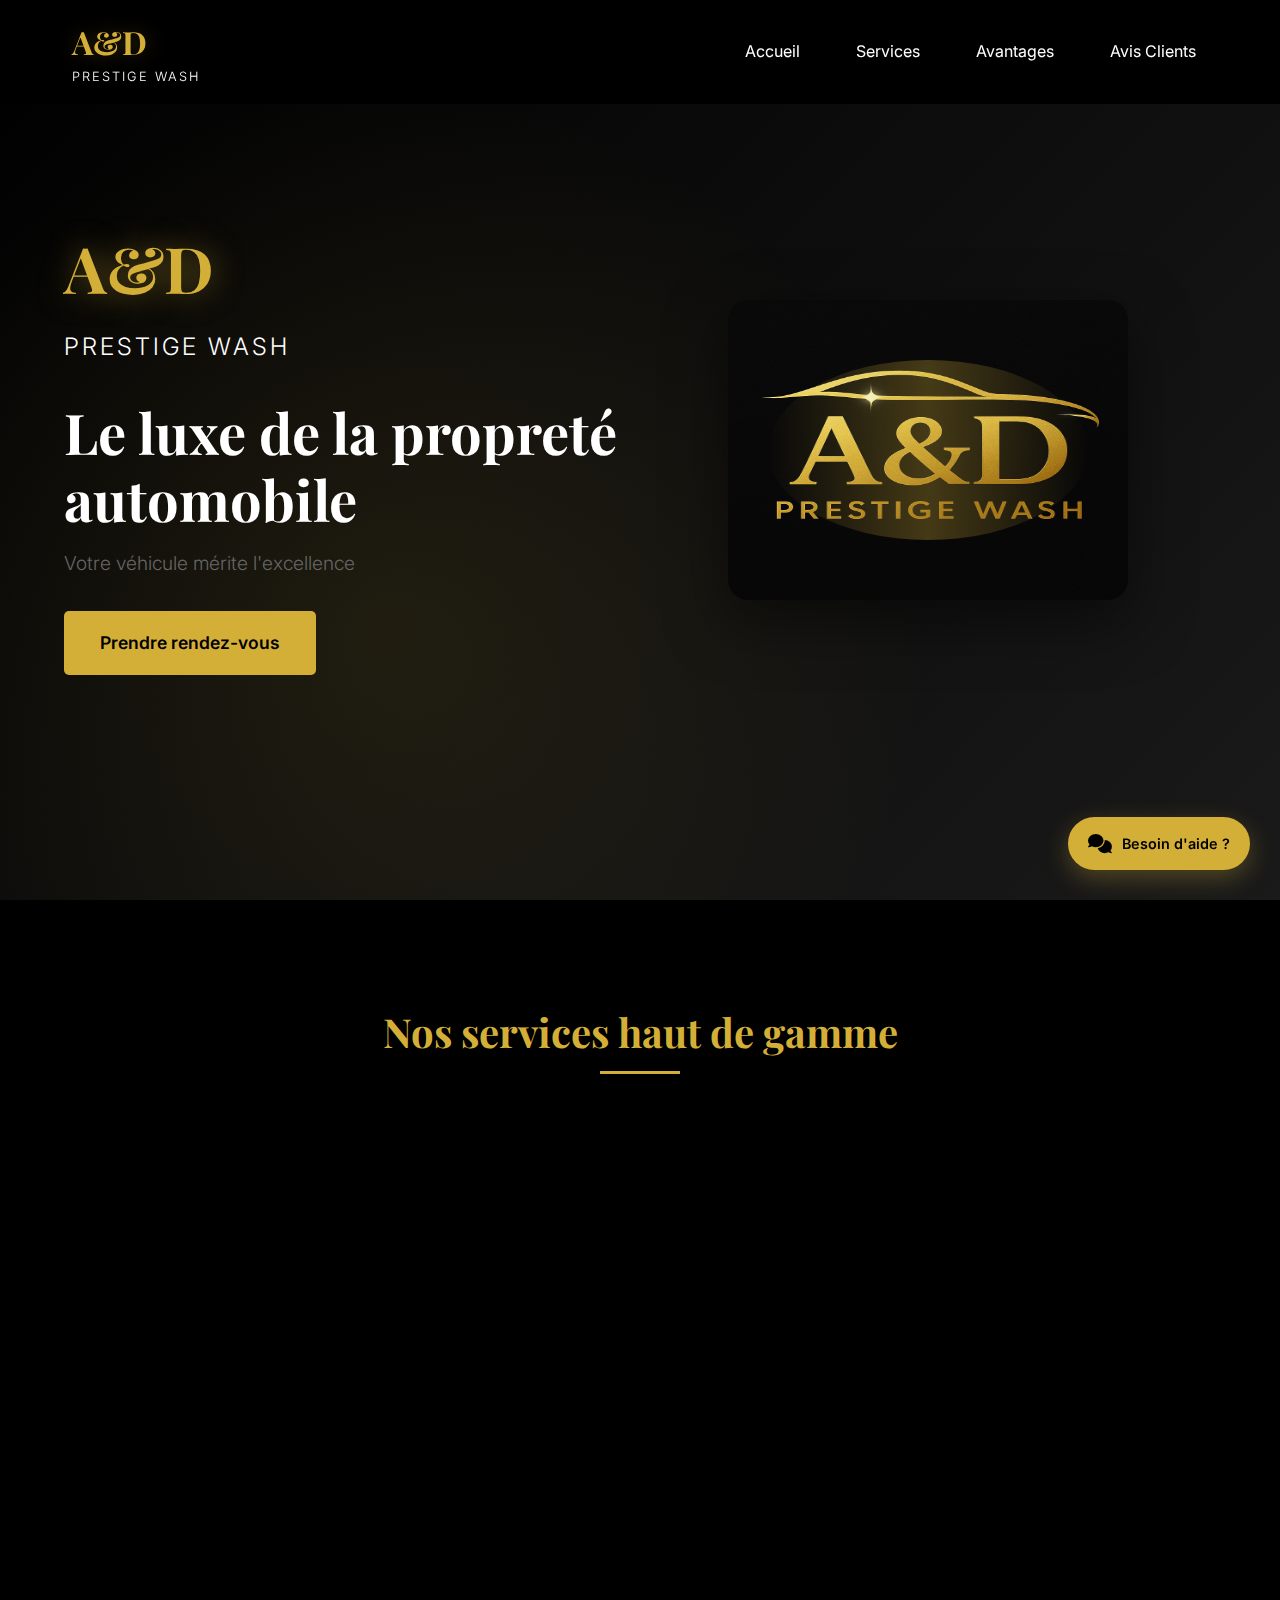
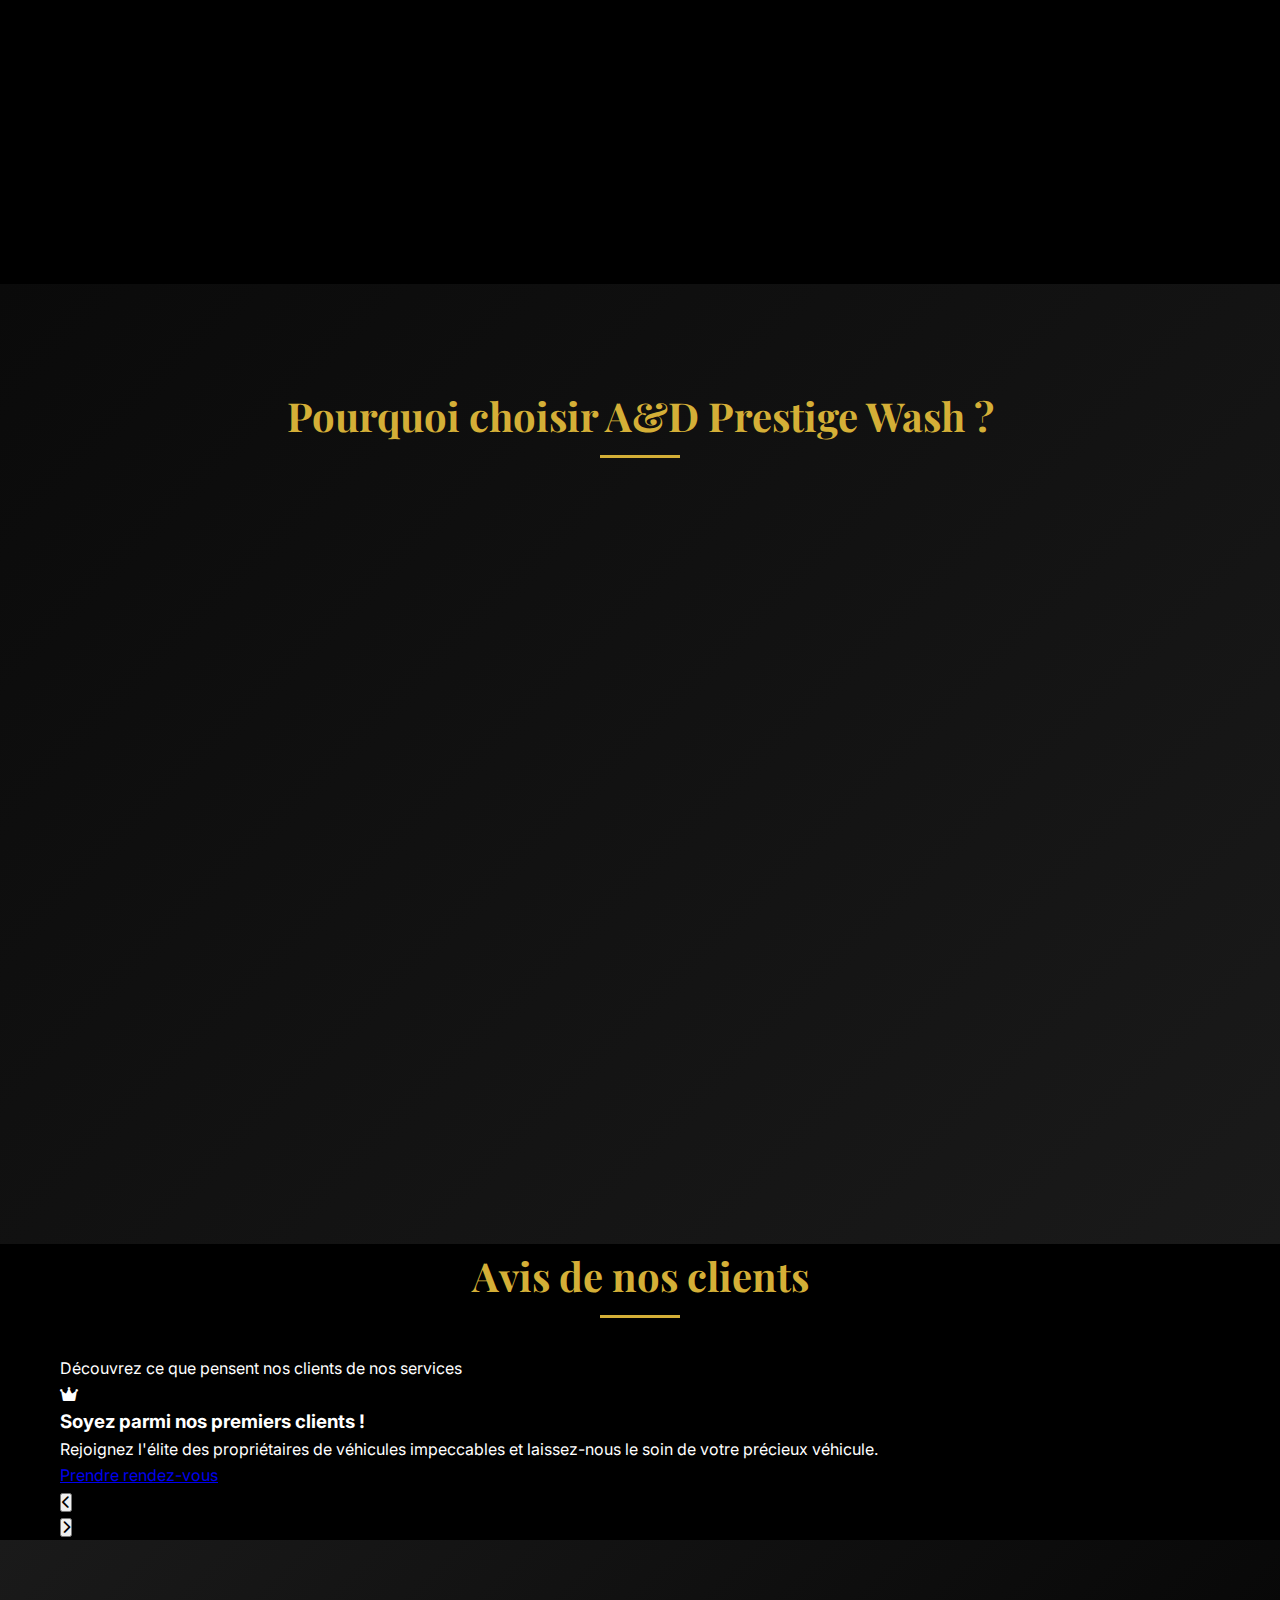
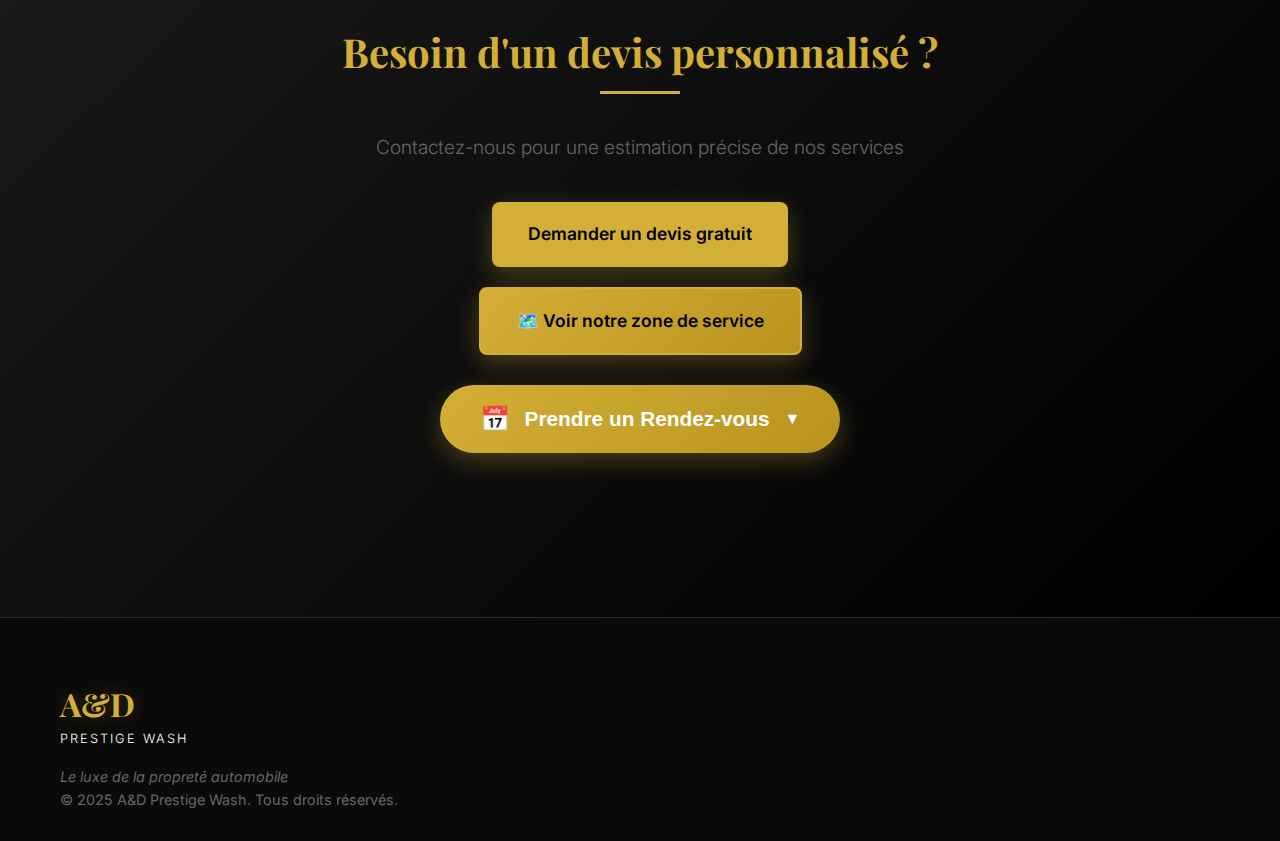
<file: index.html>
<!DOCTYPE html>
<html lang="fr">
<head>
    <meta charset="UTF-8">
    <meta name="viewport" content="width=device-width, initial-scale=1.0">
    <title>A&D Prestige Wash - Le luxe de la propreté automobile</title>
    <link rel="stylesheet" href="styles.css">
    <link href="https://fonts.googleapis.com/css2?family=Playfair+Display:wght@400;700&family=Inter:wght@300;400;500;600&display=swap" rel="stylesheet">
    <link rel="stylesheet" href="https://cdnjs.cloudflare.com/ajax/libs/font-awesome/6.0.0/css/all.min.css">
</head>
<body>
    <header class="header">
        <nav class="nav">
            <div class="nav-container">
                <div class="logo">
                    <span class="logo-text">A&D</span>
                    <span class="logo-subtitle">Prestige Wash</span>
                </div>
                <ul class="nav-menu">
                    <li><a href="#accueil" class="nav-link">Accueil</a></li>
                    <li><a href="#services" class="nav-link">Services</a></li>
                    <li><a href="#avantages" class="nav-link">Avantages</a></li>
                    <li><a href="#avis" class="nav-link">Avis Clients</a></li>
                </ul>
            </div>
        </nav>
    </header>

    <main>
        <section id="accueil" class="hero">
            <div class="hero-content">
                <div class="logo-hero">
                    <span class="logo-text-hero">A&D</span>
                    <span class="logo-subtitle-hero">Prestige Wash</span>
                </div>
                <h1 class="hero-title">Le luxe de la propreté automobile</h1>
                <p class="hero-subtitle">Votre véhicule mérite l'excellence</p>
                <a href="#calendarSection" class="hero-cta">Prendre rendez-vous</a>
            </div>
            <div class="hero-image">
                <div class="car-placeholder"></div>
            </div>
        </section>

        <section id="services" class="services">
            <div class="container">
                <h2 class="section-title">Nos services haut de gamme</h2>
                <div class="services-grid">
                    <div class="service-card">
                        <div class="service-icon">
                            <i class="fas fa-car"></i>
                        </div>
                        <h3>Lavage extérieur haut de gamme</h3>
                        <p>Nettoyage professionnel de l'extérieur de votre véhicule avec des produits premium</p>
                    </div>
                    <div class="service-card">
                        <div class="service-icon">
                            <i class="fas fa-couch"></i>
                        </div>
                        <h3>Nettoyage intérieur complet</h3>
                        <p>Restauration complète de l'intérieur pour un confort optimal</p>
                    </div>
                    <div class="service-card">
                        <div class="service-icon">
                            <i class="fas fa-shield-alt"></i>
                        </div>
                        <h3>Traitement céramique & protections</h3>
                        <p>Protection durable avec des revêtements céramiques de dernière génération</p>
                    </div>
                    <div class="service-card">
                        <div class="service-icon">
                            <i class="fas fa-star"></i>
                        </div>
                        <h3>Détail complet</h3>
                        <p>Attention aux détails : jantes, sièges, vitres et finitions</p>
                    </div>
                </div>
            </div>
        </section>

        <section id="avantages" class="advantages">
            <div class="container">
                <h2 class="section-title">Pourquoi choisir A&D Prestige Wash ?</h2>
                <div class="advantages-grid">
                    <div class="advantage-item">
                        <div class="advantage-icon">
                            <i class="fas fa-award"></i>
                        </div>
                        <h3>Service professionnel et soigné</h3>
                        <p>Une équipe expérimentée qui traite chaque véhicule avec le plus grand soin</p>
                    </div>
                    <div class="advantage-item">
                        <div class="advantage-icon">
                            <i class="fas fa-leaf"></i>
                        </div>
                        <h3>Produits haut de gamme</h3>
                        <p>Des produits respectueux de votre véhicule et de l'environnement</p>
                    </div>
                    <div class="advantage-item">
                        <div class="advantage-icon">
                            <i class="fas fa-clock"></i>
                        </div>
                        <h3>Flexibilité et efficacité</h3>
                        <p>Sur rendez-vous, rapide et efficace pour s'adapter à votre planning</p>
                    </div>
                </div>
            </div>
        </section>

        <section id="avis" class="testimonials">
            <div class="container">
                <h2 class="section-title">Avis de nos clients</h2>
                <p class="testimonials-subtitle">Découvrez ce que pensent nos clients de nos services</p>
                
                <div class="testimonials-container">
                                    <div class="testimonials-carousel" id="testimonialsCarousel">
                    <!-- Les avis seront ajoutés ici plus tard -->
                </div>

                    <!-- Message pour premiers clients -->
                    <div class="first-clients-message">
                        <div class="message-icon">
                            <i class="fas fa-crown"></i>
                        </div>
                        <h3>Soyez parmi nos premiers clients !</h3>
                        <p>Rejoignez l'élite des propriétaires de véhicules impeccables et laissez-nous le soin de votre précieux véhicule.</p>
                        <a href="#calendarSection" class="first-clients-cta">Prendre rendez-vous</a>
                    </div>

                    <!-- Navigation du carrousel -->
                    <div class="carousel-navigation">
                        <button class="carousel-nav prev" id="prevTestimonial">
                            <i class="fas fa-chevron-left"></i>
                        </button>
                        <div class="carousel-dots" id="carouselDots"></div>
                        <button class="carousel-nav next" id="nextTestimonial">
                            <i class="fas fa-chevron-right"></i>
                        </button>
                    </div>
                </div>
            </div>
        </section>

        <section id="devis" class="devis-section">
            <div class="container">
                <div class="devis-content">
                    <h2 class="section-title">Besoin d'un devis personnalisé ?</h2>
                    <p class="devis-subtitle">Contactez-nous pour une estimation précise de nos services</p>
                            <div class="devis-buttons">
            <a href="devis.html" class="devis-button">Demander un devis gratuit</a>
            <a href="carte.html" target="_blank" class="devis-button map-button">
                🗺️ Voir notre zone de service
            </a>
        </div>
        
        <div class="calendar-trigger">
            <button class="calendar-trigger-btn" id="calendarTrigger">
                <span class="trigger-icon">📅</span>
                <span class="trigger-text">Prendre un Rendez-vous</span>
                <span class="trigger-arrow">▼</span>
            </button>
        </div>
        
        <div class="calendar-section" id="calendarSection">
            <div class="calendar-content">
                <h2>📅 Prendre Rendez-vous</h2>
                <p class="calendar-subtitle">Disponible uniquement l'après-midi et en soirée</p>
                
                <div class="calendar-container">
                <div class="calendar-header">
                    <button class="calendar-nav" id="prevMonth">‹</button>
                    <h3 id="currentMonth">Août 2025</h3>
                    <button class="calendar-nav" id="nextMonth">›</button>
                </div>
                
                <div class="calendar-weekdays">
                    <div>Lun</div>
                    <div>Mar</div>
                    <div>Mer</div>
                    <div>Jeu</div>
                    <div>Ven</div>
                    <div>Sam</div>
                    <div>Dim</div>
                </div>
                
                <div class="calendar-days" id="calendarDays">
                    <!-- Les jours seront générés par JavaScript -->
                </div>
                
                <div class="time-slots">
                    <h4>🕐 Créneaux Disponibles</h4>
                    <div class="time-options">
                        <div class="time-option" data-time="14:00">14:00 - 16:00</div>
                        <div class="time-option" data-time="16:00">16:00 - 18:00</div>
                        <div class="time-option" data-time="18:00">18:00 - 20:00</div>
                    </div>
                </div>
                
                <div class="booking-info">
                    <p><strong>📞 Contact :</strong> 079.217.56.24</p>
                    <p><strong>📍 Service :</strong> À domicile ou en entreprise</p>
                    <p><strong>⏱️ Durée :</strong> 1-6h selon le service</p>
                </div>
                
                <div class="confirm-booking">
                    <button class="confirm-button" id="confirmBooking" disabled>
                        📅 Confirmer le Rendez-vous
                    </button>
                </div>
            </div>
        </div>
        
        <div class="confirmation-popup" id="confirmationPopup">
            <div class="popup-content">
                <div class="popup-header">
                    <h3>📅 Pré-réservation</h3>
                    <button class="popup-close" id="popupClose">×</button>
                </div>
                
                <div class="popup-body">
                    <div class="booking-summary">
                        <h4>📋 Résumé de votre réservation</h4>
                        <div class="summary-item">
                            <span class="summary-label">📅 Date :</span>
                            <span class="summary-value" id="summaryDate">-</span>
                        </div>
                        <div class="summary-item">
                            <span class="summary-label">🕐 Heure :</span>
                            <span class="summary-value" id="summaryTime">-</span>
                        </div>
                        <div class="summary-item">
                            <span class="summary-label">📍 Service :</span>
                            <span class="summary-value">À domicile ou en entreprise</span>
                        </div>
                    </div>
                    
                    <div class="contact-info">
                        <h4>📞 Pour confirmer votre rendez-vous</h4>
                        <div class="contact-methods">
                            <div class="contact-method">
                                <strong>📱 WhatsApp :</strong>
                                <a href="https://wa.me/41792175624" target="_blank" class="whatsapp-link">
                                    079.217.56.24
                                </a>
                            </div>
                            <div class="contact-method">
                                <strong>📞 Téléphone :</strong>
                                <a href="tel:079.217.56.24" class="phone-link">
                                    079.217.56.24
                                </a>
                            </div>
                        </div>
                        <p class="confirmation-note">
                            <strong>Note :</strong> Ceci est une pré-réservation. Veuillez nous contacter pour confirmer définitivement votre rendez-vous.
                        </p>
                    </div>
                </div>
            </div>
        </div>
        </div>
    </section>

    </main>

    <footer class="footer">
        <div class="container">
            <div class="footer-content">
                <div class="footer-logo">
                    <div class="logo">
                        <span class="logo-text">A&D</span>
                        <span class="logo-subtitle">Prestige Wash</span>
                    </div>
                    <p class="footer-slogan">Le luxe de la propreté automobile</p>
                </div>
            </div>
            <div class="footer-legal">
                <p>&copy; 2025 A&D Prestige Wash. Tous droits réservés.</p>
            </div>
        </div>
    </footer>

    <div class="chatbot-container">
        <div class="chatbot-toggle" id="chatbotToggle">
            <i class="fas fa-comments"></i>
            <span class="chatbot-label">Besoin d'aide ?</span>
        </div>
        
        <div class="chatbot-window" id="chatbotWindow">
            <div class="chatbot-header">
                <div class="chatbot-title">
                    <i class="fas fa-robot"></i>
                    <span>A&D Prestige Wash</span>
                </div>
                <button class="chatbot-close" id="chatbotClose">
                    <i class="fas fa-times"></i>
                </button>
            </div>
            
            <div class="chatbot-messages" id="chatbotMessages">
                <div class="message bot-message">
                    <div class="message-content">
                        Bonjour ! 👋 Je suis l'assistant virtuel d'A&D Prestige Wash. Comment puis-je vous aider aujourd'hui ?
                    </div>
                </div>
            </div>
            
            <div class="chatbot-quick-questions">
                <div class="quick-question" data-question="tarifs">💰 Tarifs</div>
                <div class="quick-question" data-question="zone">📍 Zone de service</div>
                <div class="quick-question" data-question="options">🚗 Options de service</div>
                <div class="quick-question" data-question="duree">⏱️ Durée des services</div>
                <div class="quick-question" data-question="produits">🧴 Produits utilisés</div>
                <div class="quick-question" data-question="rdv">📅 Prise de rendez-vous</div>
                <div class="quick-question" data-question="offres">🎁 Offres spéciales</div>
            </div>
        </div>
    </div>

    <script src="script.js"></script>
</body>
</html>
</file>
<file: styles.css>
* {
    margin: 0;
    padding: 0;
    box-sizing: border-box;
}

:root {
    --black: #000000;
    --gold: #D4AF37;
    --dark-gold: #B8941F;
    --light-gold: #F4D03F;
    --white: #ffffff;
    --gray: #333333;
    --light-gray: #666666;
}

body {
    font-family: 'Inter', sans-serif;
    line-height: 1.6;
    color: var(--white);
    background-color: var(--black);
    overflow-x: hidden;
    -webkit-text-size-adjust: 100%;
    -webkit-tap-highlight-color: transparent;
    padding-top: 0;
}

.container {
    max-width: 1200px;
    margin: 0 auto;
    padding: 0 20px;
    width: 100%;
    box-sizing: border-box;
}

.header {
    position: fixed;
    top: 0;
    left: 0;
    right: 0;
    background: rgba(0, 0, 0, 0.95);
    backdrop-filter: blur(10px);
    z-index: 1000;
    transition: all 0.3s ease;
}

.nav-container {
    display: flex;
    justify-content: space-between;
    align-items: center;
    padding: 1rem 2rem;
    max-width: 1200px;
    margin: 0 auto;
}

.logo {
    display: flex;
    flex-direction: column;
    align-items: flex-start;
}

.logo-text {
    font-family: 'Playfair Display', serif;
    font-size: 2rem;
    font-weight: 700;
    color: var(--gold);
    text-shadow: 0 0 20px rgba(212, 175, 55, 0.3);
    animation: logoGlow 3s ease-in-out infinite alternate;
}

.logo-subtitle {
    font-size: 0.8rem;
    color: var(--white);
    font-weight: 300;
    letter-spacing: 2px;
    text-transform: uppercase;
}

@keyframes logoGlow {
    0% { text-shadow: 0 0 20px rgba(212, 175, 55, 0.3); }
    100% { text-shadow: 0 0 30px rgba(212, 175, 55, 0.6); }
}

.nav-menu {
    display: flex;
    list-style: none;
    gap: 2rem;
}

.nav-link {
    color: var(--white);
    text-decoration: none;
    font-weight: 400;
    transition: color 0.3s ease;
    position: relative;
    padding: 8px 12px;
    border-radius: 5px;
    touch-action: manipulation;
}

.nav-link:hover,
.nav-link:active {
    color: var(--gold);
    background: rgba(212, 175, 55, 0.1);
}

.nav-link::after {
    content: '';
    position: absolute;
    bottom: -5px;
    left: 0;
    width: 0;
    height: 2px;
    background: var(--gold);
    transition: width 0.3s ease;
}

.nav-link:hover::after {
    width: 100%;
}

.cta-button {
    background: var(--gold);
    color: var(--black);
    border: none;
    padding: 12px 24px;
    font-weight: 600;
    border-radius: 5px;
    cursor: pointer;
    transition: all 0.3s ease;
    font-size: 0.9rem;
    touch-action: manipulation;
    -webkit-tap-highlight-color: transparent;
}

.cta-button:hover {
    background: var(--black);
    color: var(--gold);
    transform: translateY(-2px);
    box-shadow: 0 10px 25px rgba(212, 175, 55, 0.3);
}

.cta-button {
    text-decoration: none;
    display: inline-block;
}

.hero {
    min-height: 100vh;
    display: flex;
    align-items: center;
    justify-content: space-between;
    padding: 0 5%;
    background: linear-gradient(135deg, var(--black) 0%, #1a1a1a 100%);
    position: relative;
    overflow: hidden;
    width: 100%;
    box-sizing: border-box;
}

.hero::before {
    content: '';
    position: absolute;
    top: 0;
    left: 0;
    right: 0;
    bottom: 0;
    background: radial-gradient(circle at 30% 70%, rgba(212, 175, 55, 0.1) 0%, transparent 50%);
    pointer-events: none;
}

.hero-content {
    flex: 1;
    max-width: 600px;
    z-index: 2;
    animation: fadeInUp 1s ease-out;
}

.logo-hero {
    margin-bottom: 2rem;
}

.logo-text-hero {
    font-family: 'Playfair Display', serif;
    font-size: 4rem;
    font-weight: 700;
    color: var(--gold);
    display: block;
    text-shadow: 0 0 30px rgba(212, 175, 55, 0.5);
    animation: logoGlow 3s ease-in-out infinite alternate;
}

.logo-subtitle-hero {
    font-size: 1.5rem;
    color: var(--white);
    font-weight: 300;
    letter-spacing: 3px;
    text-transform: uppercase;
    display: block;
    margin-top: 0.5rem;
}

.hero-title {
    font-family: 'Playfair Display', serif;
    font-size: 3.5rem;
    font-weight: 700;
    color: var(--white);
    margin-bottom: 1rem;
    line-height: 1.2;
}

.hero-subtitle {
    font-size: 1.2rem;
    color: var(--light-gray);
    margin-bottom: 2rem;
    font-weight: 300;
}

.hero-cta {
    background: var(--gold);
    color: var(--black);
    border: none;
    padding: 18px 36px;
    font-size: 1.1rem;
    font-weight: 600;
    border-radius: 5px;
    cursor: pointer;
    transition: all 0.3s ease;
    position: relative;
    overflow: hidden;
    touch-action: manipulation;
    -webkit-tap-highlight-color: transparent;
}

.hero-cta:hover {
    background: var(--black);
    color: var(--gold);
    transform: translateY(-3px);
    box-shadow: 0 15px 35px rgba(212, 175, 55, 0.4);
}

.hero-cta {
    text-decoration: none;
    display: inline-block;
}

.hero-cta::before {
    content: '';
    position: absolute;
    top: 0;
    left: -100%;
    width: 100%;
    height: 100%;
    background: linear-gradient(90deg, transparent, rgba(255, 255, 255, 0.2), transparent);
    transition: left 0.5s ease;
}

.hero-cta:hover::before {
    left: 100%;
}

.hero-image {
    flex: 1;
    display: flex;
    justify-content: center;
    align-items: center;
    z-index: 2;
}

.car-placeholder {
    width: 400px;
    height: 300px;
    background: url('logo.png') center center no-repeat;
    background-size: 110% 110%;
    border-radius: 20px;
    position: relative;
    overflow: hidden;
    box-shadow: 0 20px 60px rgba(0, 0, 0, 0.5);
}

.car-placeholder::before {
    content: '';
    position: absolute;
    top: 20%;
    left: 10%;
    right: 10%;
    height: 60%;
    background: linear-gradient(90deg, transparent, var(--gold), transparent);
    opacity: 0.3;
    border-radius: 50%;
    animation: carShine 4s ease-in-out infinite;
}

@keyframes carShine {
    0%, 100% { opacity: 0.9; transform: translateX(-100%) scale(1); }
    50% { opacity: 1; transform: translateX(100%) scale(1.05); }
}

.section-title {
    font-family: 'Playfair Display', serif;
    font-size: 2.5rem;
    font-weight: 700;
    color: var(--gold);
    text-align: center;
    margin-bottom: 3rem;
    position: relative;
}

.section-title::after {
    content: '';
    position: absolute;
    bottom: -10px;
    left: 50%;
    transform: translateX(-50%);
    width: 80px;
    height: 3px;
    background: var(--gold);
}

.services {
    padding: 100px 0;
    background: var(--black);
}

.services-grid {
    display: grid;
    grid-template-columns: repeat(auto-fit, minmax(280px, 1fr));
    gap: 2.5rem;
    margin-top: 3rem;
    max-width: 1100px;
    margin-left: auto;
    margin-right: auto;
}

.service-card {
    background: linear-gradient(145deg, #1a1a1a, #000000);
    padding: 2.5rem;
    border-radius: 15px;
    text-align: center;
    transition: all 0.3s ease;
    border: 1px solid transparent;
    position: relative;
    overflow: hidden;
}

.service-card:hover {
    transform: translateY(-10px);
    border-color: var(--gold);
    box-shadow: 0 20px 40px rgba(212, 175, 55, 0.2);
}

.service-card::before {
    content: '';
    position: absolute;
    top: 0;
    left: 0;
    right: 0;
    height: 3px;
    background: var(--gold);
    transform: scaleX(0);
    transition: transform 0.3s ease;
}

.service-card:hover::before {
    transform: scaleX(1);
}

.service-icon {
    width: 80px;
    height: 80px;
    background: var(--gold);
    border-radius: 50%;
    display: flex;
    align-items: center;
    justify-content: center;
    margin: 0 auto 1.5rem;
    font-size: 2rem;
    color: var(--black);
    transition: all 0.3s ease;
}

.service-card:hover .service-icon {
    transform: scale(1.1);
    box-shadow: 0 10px 25px rgba(212, 175, 55, 0.4);
}

.service-card h3 {
    font-size: 1.3rem;
    color: var(--white);
    margin-bottom: 1rem;
    font-weight: 600;
}

.service-card p {
    color: var(--light-gray);
    line-height: 1.6;
}

.advantages {
    padding: 100px 0;
    background: linear-gradient(135deg, #0a0a0a 0%, #1a1a1a 100%);
}

.advantages-grid {
    display: grid;
    grid-template-columns: repeat(auto-fit, minmax(320px, 1fr));
    gap: 2.5rem;
    margin-top: 3rem;
    max-width: 1000px;
    margin-left: auto;
    margin-right: auto;
}

.advantage-item {
    display: flex;
    flex-direction: column;
    align-items: center;
    text-align: center;
    gap: 1.5rem;
    padding: 2.5rem 2rem;
    background: linear-gradient(145deg, rgba(255, 255, 255, 0.03), rgba(255, 255, 255, 0.01));
    border-radius: 20px;
    transition: all 0.3s ease;
    border: 1px solid transparent;
    position: relative;
    overflow: hidden;
}

.advantage-item::before {
    content: '';
    position: absolute;
    top: 0;
    left: 0;
    right: 0;
    height: 3px;
    background: var(--gold);
    transform: scaleX(0);
    transition: transform 0.3s ease;
}

.advantage-item:hover::before {
    transform: scaleX(1);
}

.advantage-item:hover {
    background: linear-gradient(145deg, rgba(255, 255, 255, 0.06), rgba(255, 255, 255, 0.02));
    border-color: var(--gold);
    transform: translateY(-8px);
    box-shadow: 0 20px 40px rgba(212, 175, 55, 0.15);
}

.advantage-icon {
    width: 80px;
    height: 80px;
    background: var(--gold);
    border-radius: 50%;
    display: flex;
    align-items: center;
    justify-content: center;
    font-size: 2rem;
    color: var(--black);
    flex-shrink: 0;
    transition: all 0.3s ease;
    box-shadow: 0 8px 25px rgba(212, 175, 55, 0.3);
}

.advantage-item:hover .advantage-icon {
    transform: scale(1.1);
    box-shadow: 0 12px 35px rgba(212, 175, 55, 0.4);
}

.advantage-item h3 {
    font-size: 1.3rem;
    color: var(--white);
    margin-bottom: 1rem;
    font-weight: 600;
    line-height: 1.3;
    max-width: 100%;
}

.advantage-item p {
    color: var(--light-gray);
    line-height: 1.6;
    font-size: 1rem;
    max-width: 100%;
    margin: 0;
}

.devis-section {
    padding: 80px 0;
    background: linear-gradient(135deg, #1a1a1a 0%, #000000 100%);
    text-align: center;
}

.devis-content {
    max-width: 600px;
    margin: 0 auto;
}

.devis-subtitle {
    font-size: 1.2rem;
    color: var(--light-gray);
    margin-bottom: 2.5rem;
    font-weight: 300;
    line-height: 1.6;
}

.devis-button {
    background: var(--gold);
    color: var(--black);
    border: none;
    padding: 18px 36px;
    font-size: 1.1rem;
    font-weight: 600;
    border-radius: 8px;
    cursor: pointer;
    transition: all 0.3s ease;
    text-decoration: none;
    display: inline-block;
    box-shadow: 0 8px 25px rgba(212, 175, 55, 0.3);
    touch-action: manipulation;
    -webkit-tap-highlight-color: transparent;
}

.devis-button:hover {
    background: var(--black);
    color: var(--gold);
    transform: translateY(-3px);
    box-shadow: 0 15px 35px rgba(212, 175, 55, 0.4);
    border: 2px solid var(--gold);
}

.devis-buttons {
    display: flex;
    gap: 20px;
    justify-content: center;
    flex-wrap: wrap;
}

.map-button {
    background: linear-gradient(135deg, var(--gold), var(--dark-gold));
    border: 2px solid var(--gold);
}

.map-button:hover {
    background: var(--black);
    color: var(--gold);
    border-color: var(--gold);
}





.footer {
    background: #0a0a0a;
    padding: 60px 0 30px;
    border-top: 1px solid rgba(212, 175, 55, 0.2);
}

.footer-content {
    display: grid;
    grid-template-columns: 2fr 1fr 1fr;
    gap: 3rem;
    align-items: start;
}

.footer-logo .logo {
    margin-bottom: 1rem;
}

.footer-slogan {
    color: var(--light-gray);
    font-style: italic;
    font-size: 0.9rem;
}

.footer-menu h4 {
    color: var(--gold);
    margin-bottom: 1rem;
    font-size: 1.1rem;
}

.footer-menu ul {
    list-style: none;
}

.footer-menu li {
    margin-bottom: 0.5rem;
}

.footer-menu a {
    color: var(--light-gray);
    text-decoration: none;
    transition: color 0.3s ease;
}

.footer-menu a:hover {
    color: var(--gold);
}

.footer-legal {
    color: var(--light-gray);
    font-size: 0.9rem;
}

.footer-legal a {
    color: var(--gold);
    text-decoration: none;
}

.footer-legal a:hover {
    text-decoration: underline;
}

@keyframes fadeInUp {
    from {
        opacity: 0;
        transform: translateY(30px);
    }
    to {
        opacity: 1;
        transform: translateY(0);
    }
}

@media (max-width: 768px) {
    .nav-container {
        flex-direction: column;
        gap: 1rem;
        padding: 1rem;
    }
    
    .nav-menu {
        gap: 1rem;
        flex-wrap: wrap;
        justify-content: center;
    }
    
    .hero {
        flex-direction: column;
        text-align: center;
        padding: 10rem 1rem 3rem 1rem;
        min-height: 90vh;
        justify-content: center;
        gap: 3rem;
        background: linear-gradient(135deg, var(--black) 0%, #1a1a1a 100%);
    }
    
    .hero-content {
        max-width: 100%;
        margin-bottom: 0;
        order: 1;
        display: flex;
        flex-direction: column;
        align-items: center;
        gap: 1.5rem;
    }
    
    .hero-image {
        order: 2;
        margin-top: 0;
    }
    
    .logo-hero {
        margin-bottom: 1rem;
    }
    
    .logo-text-hero {
        font-size: 3.5rem;
        margin-bottom: 0.5rem;
        text-align: center;
    }
    
    .logo-subtitle-hero {
        font-size: 1.3rem;
        letter-spacing: 2px;
        margin-bottom: 0;
        text-align: center;
    }
    
    .hero-title {
        font-size: 2.8rem;
        line-height: 1.1;
        margin-bottom: 1rem;
        text-align: center;
    }
    
    .hero-subtitle {
        font-size: 1.1rem;
        margin-bottom: 2rem;
        text-align: center;
        max-width: 500px;
    }
    
    .hero-cta {
        padding: 18px 36px;
        font-size: 1.1rem;
        width: auto;
        min-width: 280px;
        max-width: 320px;
        margin: 0 auto;
        display: inline-block;
        border-radius: 8px;
        font-weight: 600;
        box-shadow: 0 8px 25px rgba(212, 175, 55, 0.3);
    }
    
    .car-placeholder {
        width: 100%;
        max-width: 320px;
        height: 220px;
        margin: 0 auto;
        border-radius: 15px;
        box-shadow: 0 15px 40px rgba(0, 0, 0, 0.6);
    }
    
    .section-title {
        font-size: 2.2rem;
        margin-bottom: 2rem;
    }
    
    .services {
        padding: 60px 0;
    }
    
    .services-grid {
        grid-template-columns: 1fr;
        gap: 1.5rem;
        margin-top: 2rem;
    }
    
    .service-card {
        padding: 2rem 1.5rem;
    }
    
    .service-icon {
        width: 70px;
        height: 70px;
        font-size: 1.8rem;
    }
    
    .advantages {
        padding: 60px 0;
    }
    
    .advantages-grid {
        grid-template-columns: 1fr;
        gap: 2rem;
        margin-top: 2rem;
        max-width: 100%;
        padding: 0 1rem;
    }
    
    .advantage-item {
        padding: 2rem 1.5rem;
        flex-direction: column;
        text-align: center;
        gap: 1.5rem;
        border-radius: 18px;
    }
    
    .advantage-icon {
        width: 75px;
        height: 75px;
        font-size: 1.8rem;
        margin: 0 auto;
    }
    
    .advantage-item h3 {
        font-size: 1.2rem;
        margin-bottom: 0.8rem;
    }
    
    .advantage-item p {
        font-size: 0.95rem;
        line-height: 1.5;
    }
    
    .devis-section {
        padding: 60px 0;
    }
    
    .devis-subtitle {
        font-size: 1.1rem;
        margin-bottom: 2rem;
    }
    
    .devis-button {
        padding: 16px 32px;
        font-size: 1rem;
        width: auto;
        min-width: 280px;
        max-width: 320px;
    }
    
    .devis-buttons {
        flex-direction: column;
        gap: 15px;
    }
    

    
    .footer-content {
        grid-template-columns: 1fr;
        text-align: center;
        gap: 2rem;
    }
    
    .footer-menu ul {
        display: flex;
        justify-content: center;
        gap: 2rem;
        flex-wrap: wrap;
    }
}

@media (max-width: 480px) {
    .nav-container {
        padding: 0.8rem 1rem;
    }
    
    .logo-text {
        font-size: 1.8rem;
    }
    
    .logo-subtitle {
        font-size: 0.7rem;
    }
    
    .hero {
        padding: 9rem 1rem 2rem 1rem;
        min-height: 80vh;
        gap: 2rem;
    }
    
    .hero-content {
        order: 1;
        gap: 1.2rem;
    }
    
    .hero-image {
        order: 2;
        margin-top: 0;
    }
    
    .logo-hero {
        margin-bottom: 0.8rem;
    }
    
    .logo-text-hero {
        font-size: 2.8rem;
        margin-bottom: 0.4rem;
    }
    
    .logo-subtitle-hero {
        font-size: 1.1rem;
        letter-spacing: 1.5px;
        margin-bottom: 0;
    }
    
    .hero-title {
        font-size: 2.2rem;
        margin-bottom: 0.8rem;
        line-height: 1.1;
    }
    
    .hero-subtitle {
        font-size: 1rem;
        margin-bottom: 1.8rem;
        max-width: 400px;
    }
    
    .hero-cta {
        padding: 16px 32px;
        font-size: 1rem;
        width: auto;
        min-width: 260px;
        max-width: 300px;
        border-radius: 8px;
        box-shadow: 0 6px 20px rgba(212, 175, 55, 0.3);
    }
    
    .car-placeholder {
        height: 180px;
        border-radius: 12px;
        width: 100%;
        max-width: 280px;
        box-shadow: 0 12px 35px rgba(0, 0, 0, 0.6);
    }
    
    .section-title {
        font-size: 1.8rem;
        margin-bottom: 1.5rem;
    }
    
    .section-title::after {
        width: 60px;
        height: 2px;
    }
    
    .services {
        padding: 50px 0;
    }
    
    .service-card {
        padding: 1.5rem 1rem;
        border-radius: 12px;
    }
    
    .service-card h3 {
        font-size: 1.2rem;
    }
    
    .service-card p {
        font-size: 0.9rem;
    }
    
    .advantages {
        padding: 50px 0;
    }
    
    .advantages-grid {
        gap: 1.5rem;
        padding: 0 0.8rem;
    }
    
    .advantage-item {
        padding: 1.8rem 1.2rem;
        border-radius: 15px;
        gap: 1.2rem;
    }
    
    .advantage-icon {
        width: 70px;
        height: 70px;
        font-size: 1.6rem;
    }
    
    .advantage-item h3 {
        font-size: 1.1rem;
        margin-bottom: 0.7rem;
    }
    
    .advantage-item p {
        font-size: 0.9rem;
        line-height: 1.4;
    }
    
    .devis-section {
        padding: 50px 0;
    }
    
    .devis-subtitle {
        font-size: 1rem;
        margin-bottom: 1.8rem;
    }
    
    .devis-button {
        padding: 14px 28px;
        font-size: 0.95rem;
        min-width: 260px;
        max-width: 300px;
    }
    
    .devis-buttons {
        gap: 12px;
    }
    

    
    .footer {
        padding: 40px 0 20px;
    }
    
    .footer-content {
        gap: 1.5rem;
    }
    
    .footer-menu ul {
        gap: 1rem;
    }
    
    .container {
        padding: 0 15px;
    }
}

@media (max-width: 360px) {
    .hero {
        padding: 8rem 0.8rem 1.5rem 0.8rem;
        min-height: 70vh;
        gap: 1.5rem;
    }
    
    .hero-content {
        gap: 1rem;
    }
    
    .logo-hero {
        margin-bottom: 0.6rem;
    }
    
    .hero-title {
        font-size: 1.8rem;
        margin-bottom: 0.6rem;
        line-height: 1.1;
    }
    
    .logo-text-hero {
        font-size: 2.2rem;
        margin-bottom: 0.3rem;
    }
    
    .logo-subtitle-hero {
        font-size: 0.9rem;
        margin-bottom: 0;
        letter-spacing: 1px;
    }
    
    .hero-subtitle {
        font-size: 0.85rem;
        margin-bottom: 1.2rem;
        max-width: 350px;
    }
    
    .hero-cta {
        padding: 14px 28px;
        font-size: 0.9rem;
        min-width: 240px;
        max-width: 280px;
        border-radius: 6px;
        box-shadow: 0 4px 15px rgba(212, 175, 55, 0.3);
    }
    
    .car-placeholder {
        height: 160px;
        max-width: 260px;
        border-radius: 10px;
        box-shadow: 0 10px 30px rgba(0, 0, 0, 0.6);
    }
    
    .section-title {
        font-size: 1.6rem;
    }
    
    .service-card {
        padding: 1.2rem 0.8rem;
    }
    
    .advantages-grid {
        gap: 1.2rem;
        padding: 0 0.5rem;
    }
    
    .advantage-item {
        padding: 1.5rem 1rem;
        border-radius: 12px;
        gap: 1rem;
    }
    
    .advantage-icon {
        width: 65px;
        height: 65px;
        font-size: 1.5rem;
    }
    
    .advantage-item h3 {
        font-size: 1rem;
        margin-bottom: 0.6rem;
    }
    
    .advantage-item p {
        font-size: 0.85rem;
        line-height: 1.3;
    }
    
    .devis-section {
        padding: 40px 0;
    }
    
    .devis-subtitle {
        font-size: 0.9rem;
        margin-bottom: 1.5rem;
    }
    
    .devis-button {
        padding: 12px 24px;
        font-size: 0.9rem;
        min-width: 240px;
        max-width: 280px;
    }
}

.chatbot-container {
    position: fixed;
    bottom: 30px;
    right: 30px;
    z-index: 10000;
    font-family: 'Inter', sans-serif;
}

.chatbot-toggle {
    background: var(--gold);
    color: var(--black);
    border: none;
    padding: 15px 20px;
    border-radius: 50px;
    cursor: pointer;
    display: flex;
    align-items: center;
    gap: 10px;
    font-weight: 600;
    font-size: 0.9rem;
    box-shadow: 0 8px 25px rgba(212, 175, 55, 0.3);
    transition: all 0.3s ease;
    animation: pulse 2s infinite;
}

.chatbot-toggle:hover {
    background: var(--black);
    color: var(--gold);
    transform: translateY(-3px);
    box-shadow: 0 15px 35px rgba(212, 175, 55, 0.4);
}

.chatbot-toggle i {
    font-size: 1.2rem;
}

.chatbot-window {
    position: absolute;
    bottom: 80px;
    right: 0;
    width: 400px;
    height: 600px;
    background: var(--black);
    border: 2px solid var(--gold);
    border-radius: 20px;
    box-shadow: 0 20px 60px rgba(0, 0, 0, 0.8);
    display: none;
    flex-direction: column;
    overflow: hidden;
    animation: slideInUp 0.3s ease;
}

.chatbot-window.active {
    display: flex;
}

.chatbot-header {
    background: linear-gradient(135deg, var(--gold), var(--dark-gold));
    color: var(--black);
    padding: 20px;
    display: flex;
    justify-content: space-between;
    align-items: center;
    border-bottom: 1px solid rgba(0, 0, 0, 0.1);
}

.chatbot-title {
    display: flex;
    align-items: center;
    gap: 10px;
    font-weight: 700;
    font-size: 1.1rem;
}

.chatbot-title i {
    font-size: 1.3rem;
}

.chatbot-close {
    background: none;
    border: none;
    color: var(--black);
    font-size: 1.2rem;
    cursor: pointer;
    padding: 5px;
    border-radius: 50%;
    transition: all 0.3s ease;
}

.chatbot-close:hover {
    background: rgba(0, 0, 0, 0.1);
    transform: scale(1.1);
}

.chatbot-messages {
    flex: 1;
    padding: 20px;
    overflow-y: auto;
    display: flex;
    flex-direction: column;
    gap: 15px;
    scrollbar-width: none;
    -ms-overflow-style: none;
}

.chatbot-messages::-webkit-scrollbar {
    display: none;
}

.message {
    display: flex;
    margin-bottom: 10px;
}

.bot-message {
    justify-content: flex-start;
}

.user-message {
    justify-content: flex-end;
}

.message-content {
    max-width: 85%;
    padding: 16px 20px;
    border-radius: 18px;
    font-size: 1.1rem;
    line-height: 1.5;
    font-weight: 400;
}

.bot-message .message-content {
    background: linear-gradient(145deg, #1a1a1a, #000000);
    color: var(--white);
    border: 1px solid rgba(212, 175, 55, 0.2);
}

.user-message .message-content {
    background: var(--gold);
    color: var(--black);
    font-weight: 600;
}

.chatbot-quick-questions {
    padding: 20px;
    display: grid;
    grid-template-columns: 1fr 1fr;
    gap: 10px;
    border-top: 1px solid rgba(212, 175, 55, 0.2);
}

.quick-question {
    background: linear-gradient(145deg, rgba(212, 175, 55, 0.1), rgba(212, 175, 55, 0.05));
    color: var(--gold);
    padding: 8px 12px;
    border-radius: 10px;
    cursor: pointer;
    font-size: 0.8rem;
    font-weight: 500;
    text-align: center;
    border: 1px solid rgba(212, 175, 55, 0.2);
    transition: all 0.3s ease;
    user-select: none;
}

.quick-question:hover {
    background: var(--gold);
    color: var(--black);
    transform: translateY(-2px);
    box-shadow: 0 8px 20px rgba(212, 175, 55, 0.3);
}

@keyframes slideInUp {
    from {
        opacity: 0;
        transform: translateY(20px);
    }
    to {
        opacity: 1;
        transform: translateY(0);
    }
}

@keyframes pulse {
    0%, 100% {
        transform: scale(1);
    }
    50% {
        transform: scale(1.05);
    }
}

@media (max-width: 768px) {
    .chatbot-container {
        bottom: 15px;
        right: 15px;
    }
    
    .chatbot-window {
        width: 90vw;
        max-width: 450px;
        height: 70vh;
        bottom: 70px;
        right: -15px;
    }
    
    .chatbot-quick-questions {
        grid-template-columns: 1fr;
        gap: 8px;
    }
    
    .quick-question {
        padding: 8px 12px;
        font-size: 0.8rem;
    }
    
    .message-content {
        font-size: 1.1rem;
        padding: 16px 20px;
        max-width: 88%;
    }
    
    .chatbot-header {
        padding: 15px;
    }
    
    .chatbot-title {
        font-size: 1rem;
    }
}

@media (max-width: 480px) {
    .chatbot-window {
        width: 92vw;
        height: 70vh;
        right: -15px;
        bottom: 70px;
    }
    
    .chatbot-toggle {
        padding: 8px 12px;
        font-size: 0.7rem;
    }
    
    .chatbot-toggle .chatbot-label {
        display: none;
    }
    
    .message-content {
        font-size: 1rem;
        padding: 14px 18px;
        max-width: 90%;
    }
    
    .quick-question {
        padding: 6px 10px;
        font-size: 0.8rem;
    }
    
    .chatbot-header {
        padding: 12px;
    }
    
    .chatbot-title {
        font-size: 0.9rem;
    }
    
    .chatbot-quick-questions {
        padding: 12px;
        gap: 4px;
    }
}

.calendar-trigger {
    text-align: center;
    margin: 30px 0;
}

.calendar-trigger-btn {
    background: linear-gradient(135deg, var(--gold), var(--dark-gold));
    color: var(--white);
    border: none;
    padding: 20px 40px;
    border-radius: 50px;
    font-size: 1.3rem;
    font-weight: 600;
    cursor: pointer;
    transition: all 0.4s ease;
    box-shadow: 0 8px 25px rgba(212, 175, 55, 0.3);
    display: flex;
    align-items: center;
    gap: 15px;
    margin: 0 auto;
}

.calendar-trigger-btn:hover {
    transform: translateY(-3px);
    box-shadow: 0 12px 35px rgba(212, 175, 55, 0.4);
}

.trigger-icon {
    font-size: 1.5rem;
}

.trigger-arrow {
    font-size: 1rem;
    transition: transform 0.4s ease;
}

.calendar-trigger-btn.active .trigger-arrow {
    transform: rotate(180deg);
}

.calendar-section {
    background: linear-gradient(135deg, var(--white), #f8f9fa);
    border-radius: 20px;
    padding: 25px;
    margin: 0;
    box-shadow: 0 10px 30px rgba(0, 0, 0, 0.1);
    border: 2px solid var(--gold);
    max-height: 0;
    overflow: hidden;
    transition: all 0.6s cubic-bezier(0.68, -0.55, 0.265, 1.55);
    opacity: 0;
    transform: translateY(-20px);
}

.calendar-section.active {
    max-height: 2000px;
    opacity: 1;
    transform: translateY(0);
    margin: 25px 0;
}

.calendar-content {
    opacity: 0;
    transform: translateY(20px);
    transition: all 0.4s ease 0.2s;
}

.calendar-section.active .calendar-content {
    opacity: 1;
    transform: translateY(0);
}

.calendar-section h2 {
    text-align: center;
    color: var(--black);
    font-size: 2rem;
    margin-bottom: 8px;
    font-weight: 700;
}

.calendar-subtitle {
    text-align: center;
    color: var(--dark-gold);
    font-size: 1rem;
    margin-bottom: 20px;
    font-weight: 500;
}

.calendar-container {
    max-width: 500px;
    margin: 0 auto;
}

.calendar-header {
    display: flex;
    align-items: center;
    justify-content: space-between;
    margin-bottom: 15px;
}

.calendar-nav {
    background: linear-gradient(135deg, var(--gold), var(--dark-gold));
    border: none;
    color: var(--white);
    width: 35px;
    height: 35px;
    border-radius: 50%;
    font-size: 1.3rem;
    cursor: pointer;
    transition: all 0.3s ease;
    display: flex;
    align-items: center;
    justify-content: center;
}

.calendar-nav:hover {
    transform: scale(1.1);
    box-shadow: 0 5px 15px rgba(212, 175, 55, 0.4);
}

.calendar-header h3 {
    color: var(--black);
    font-size: 1.2rem;
    font-weight: 600;
    margin: 0;
}

.calendar-weekdays {
    display: grid;
    grid-template-columns: repeat(7, 1fr);
    gap: 4px;
    margin-bottom: 12px;
}

.calendar-weekdays div {
    text-align: center;
    padding: 10px;
    font-weight: 600;
    color: var(--dark-gold);
    font-size: 0.9rem;
}

.calendar-days {
    display: grid;
    grid-template-columns: repeat(7, 1fr);
    gap: 5px;
    margin-bottom: 30px;
}

.calendar-day {
    aspect-ratio: 1;
    display: flex;
    align-items: center;
    justify-content: center;
    border-radius: 10px;
    cursor: pointer;
    transition: all 0.3s ease;
    font-weight: 500;
    font-size: 0.9rem;
    position: relative;
}

.calendar-day.other-month {
    color: #ccc;
    cursor: default;
}

.calendar-day.available {
    background: linear-gradient(135deg, #e8f5e8, #d4edda);
    color: #155724;
    border: 2px solid #28a745;
}

.calendar-day.available:hover {
    background: linear-gradient(135deg, #d4edda, #c3e6cb);
    transform: scale(1.05);
}

.calendar-day.today {
    background: linear-gradient(135deg, var(--gold), var(--dark-gold));
    color: var(--white);
    font-weight: 700;
    border: 2px solid var(--dark-gold);
}

.calendar-day.selected {
    background: linear-gradient(135deg, #007bff, #0056b3);
    color: var(--white);
    border: 2px solid #0056b3;
}

.calendar-day.past-date {
    background: linear-gradient(135deg, #f8f9fa, #e9ecef);
    color: #6c757d;
    border: 2px solid #dee2e6;
    cursor: not-allowed;
    opacity: 0.5;
}

.time-slots {
    text-align: center;
    margin-bottom: 25px;
}

.time-slots h4 {
    color: var(--black);
    font-size: 1.2rem;
    margin-bottom: 15px;
    font-weight: 600;
}

.time-options {
    display: flex;
    gap: 15px;
    justify-content: center;
    flex-wrap: wrap;
}

.time-option {
    background: linear-gradient(135deg, #f8f9fa, #e9ecef);
    border: 2px solid #dee2e6;
    padding: 12px 20px;
    border-radius: 25px;
    cursor: pointer;
    transition: all 0.3s ease;
    font-weight: 500;
    color: var(--black);
}

.time-option:hover {
    background: linear-gradient(135deg, var(--gold), var(--dark-gold));
    color: var(--white);
    border-color: var(--dark-gold);
    transform: translateY(-2px);
    box-shadow: 0 5px 15px rgba(212, 175, 55, 0.3);
}

.time-option.selected {
    background: linear-gradient(135deg, var(--gold), var(--dark-gold));
    color: var(--white);
    border-color: var(--dark-gold);
}

.booking-info {
    background: linear-gradient(135deg, #f8f9fa, #e9ecef);
    border-radius: 15px;
    padding: 20px;
    text-align: center;
}

.booking-info p {
    margin: 8px 0;
    color: var(--black);
    font-size: 0.95rem;
}

.booking-info strong {
    color: var(--dark-gold);
}

@media (max-width: 768px) {
    .calendar-trigger {
        margin: 25px 0;
    }
    
    .calendar-trigger-btn {
        padding: 18px 35px;
        font-size: 1.2rem;
        gap: 12px;
        width: 85%;
        max-width: 400px;
    }
    
    .trigger-icon {
        font-size: 1.4rem;
    }
    
    .trigger-arrow {
        font-size: 0.95rem;
    }
    
    .calendar-section {
        padding: 20px 15px;
        margin: 0;
    }
    
    .calendar-section.active {
        margin: 20px 0;
    }
    
    .calendar-section h2 {
        font-size: 1.8rem;
    }
    
    .calendar-subtitle {
        font-size: 0.9rem;
        margin-bottom: 15px;
    }
    
    .calendar-container {
        max-width: 100%;
    }
    
    .calendar-nav {
        width: 32px;
        height: 32px;
        font-size: 1.2rem;
    }
    
    .calendar-header h3 {
        font-size: 1.1rem;
    }
    
    .calendar-weekdays div {
        padding: 8px 4px;
        font-size: 0.8rem;
    }
    
    .calendar-day {
        font-size: 0.85rem;
        min-height: 35px;
    }
    
    .time-options {
        gap: 8px;
        flex-direction: column;
    }
    
    .time-option {
        padding: 10px 16px;
        font-size: 0.9rem;
    }
    
    .confirm-button {
        padding: 12px 25px;
        font-size: 1rem;
    }
}

@media (max-width: 480px) {
    .calendar-trigger {
        margin: 20px 0;
    }
    
    .calendar-trigger-btn {
        padding: 15px 25px;
        font-size: 1.1rem;
        gap: 10px;
        width: 90%;
        max-width: 300px;
    }
    
    .trigger-icon {
        font-size: 1.3rem;
    }
    
    .trigger-arrow {
        font-size: 0.9rem;
    }
    
    .calendar-section {
        padding: 15px 10px;
        margin: 0;
    }
    
    .calendar-section.active {
        margin: 15px 0;
    }
    
    .calendar-section h2 {
        font-size: 1.6rem;
        margin-bottom: 6px;
    }
    
    .calendar-subtitle {
        font-size: 0.85rem;
        margin-bottom: 12px;
    }
    
    .calendar-container {
        max-width: 100%;
    }
    
    .calendar-header {
        margin-bottom: 12px;
    }
    
    .calendar-nav {
        width: 30px;
        height: 30px;
        font-size: 1.1rem;
    }
    
    .calendar-header h3 {
        font-size: 1rem;
    }
    
    .calendar-weekdays {
        gap: 3px;
        margin-bottom: 10px;
    }
    
    .calendar-weekdays div {
        padding: 6px 3px;
        font-size: 0.75rem;
    }
    
    .calendar-days {
        gap: 3px;
        margin-bottom: 20px;
    }
    
    .calendar-day {
        font-size: 0.75rem;
        min-height: 30px;
        border-radius: 8px;
    }
    
    .time-slots h4 {
        font-size: 1rem;
        margin-bottom: 12px;
    }
    
    .time-options {
        flex-direction: column;
        gap: 6px;
    }
    
    .time-option {
        padding: 10px 16px;
        font-size: 0.9rem;
    }
    
    .booking-info {
        padding: 15px;
    }
    
    .booking-info p {
        font-size: 0.85rem;
        margin: 6px 0;
    }
    
    .confirm-button {
        padding: 10px 20px;
        font-size: 0.95rem;
        margin-top: 20px;
    }
}

@media (max-width: 320px) {
    .calendar-section {
        padding: 12px 8px;
        margin: 12px 0;
    }
    
    .calendar-section h2 {
        font-size: 1.5rem;
    }
    
    .calendar-subtitle {
        font-size: 0.8rem;
    }
    
    .calendar-nav {
        width: 28px;
        height: 28px;
        font-size: 1rem;
    }
    
    .calendar-header h3 {
        font-size: 0.9rem;
    }
    
    .calendar-weekdays div {
        padding: 5px 2px;
        font-size: 0.7rem;
    }
    
    .calendar-day {
        font-size: 0.7rem;
        min-height: 28px;
    }
    
    .time-option {
        padding: 8px 14px;
        font-size: 0.85rem;
    }
    
    .confirm-button {
        padding: 8px 16px;
        font-size: 0.9rem;
    }
}

.confirm-booking {
    text-align: center;
    margin-top: 25px;
}

.confirm-button {
    background: linear-gradient(135deg, var(--gold), var(--dark-gold));
    color: var(--white);
    border: none;
    padding: 15px 30px;
    border-radius: 25px;
    font-size: 1.1rem;
    font-weight: 600;
    cursor: pointer;
    transition: all 0.3s ease;
    box-shadow: 0 5px 15px rgba(212, 175, 55, 0.3);
}

.confirm-button:hover:not(:disabled) {
    transform: translateY(-2px);
    box-shadow: 0 8px 25px rgba(212, 175, 55, 0.4);
}

.confirm-button:disabled {
    background: #ccc;
    cursor: not-allowed;
    opacity: 0.6;
}

.confirmation-popup {
    position: fixed;
    top: 0;
    left: 0;
    width: 100%;
    height: 100%;
    background: rgba(0, 0, 0, 0.8);
    display: none;
    justify-content: center;
    align-items: center;
    z-index: 10000;
    animation: fadeIn 0.3s ease;
}

.confirmation-popup.active {
    display: flex;
}

.popup-content {
    background: var(--white);
    border-radius: 20px;
    max-width: 500px;
    width: 90%;
    max-height: 90vh;
    overflow-y: auto;
    box-shadow: 0 20px 60px rgba(0, 0, 0, 0.3);
    animation: slideInUp 0.3s ease;
}

.popup-header {
    background: linear-gradient(135deg, var(--gold), var(--dark-gold));
    color: var(--white);
    padding: 20px;
    border-radius: 20px 20px 0 0;
    display: flex;
    justify-content: space-between;
    align-items: center;
}

.popup-header h3 {
    margin: 0;
    font-size: 1.3rem;
    font-weight: 600;
}

.popup-close {
    background: none;
    border: none;
    color: var(--white);
    font-size: 2rem;
    cursor: pointer;
    padding: 0;
    width: 30px;
    height: 30px;
    display: flex;
    align-items: center;
    justify-content: center;
    border-radius: 50%;
    transition: all 0.3s ease;
}

.popup-close:hover {
    background: rgba(255, 255, 255, 0.2);
}

.popup-body {
    padding: 25px;
}

.booking-summary {
    margin-bottom: 25px;
}

.booking-summary h4 {
    color: var(--black);
    font-size: 1.2rem;
    margin-bottom: 15px;
    font-weight: 600;
}

.summary-item {
    display: flex;
    justify-content: space-between;
    align-items: center;
    padding: 10px 0;
    border-bottom: 1px solid #eee;
}

.summary-item:last-child {
    border-bottom: none;
}

.summary-label {
    color: var(--dark-gold);
    font-weight: 600;
    font-size: 0.95rem;
}

.summary-value {
    color: var(--black);
    font-weight: 500;
    font-size: 0.95rem;
}

.contact-info h4 {
    color: var(--black);
    font-size: 1.2rem;
    margin-bottom: 15px;
    font-weight: 600;
}

.contact-methods {
    margin-bottom: 20px;
}

.contact-method {
    display: flex;
    justify-content: space-between;
    align-items: center;
    padding: 12px 0;
    border-bottom: 1px solid #eee;
}

.contact-method:last-child {
    border-bottom: none;
}

.contact-method strong {
    color: var(--dark-gold);
    font-size: 0.95rem;
}

.whatsapp-link, .phone-link {
    color: var(--black);
    text-decoration: none;
    font-weight: 500;
    padding: 8px 15px;
    border-radius: 20px;
    transition: all 0.3s ease;
}

.whatsapp-link {
    background: linear-gradient(135deg, #25D366, #128C7E);
    color: var(--white);
}

.whatsapp-link:hover {
    transform: translateY(-2px);
    box-shadow: 0 5px 15px rgba(37, 211, 102, 0.3);
}

.phone-link {
    background: linear-gradient(135deg, #007bff, #0056b3);
    color: var(--white);
}

.phone-link:hover {
    transform: translateY(-2px);
    box-shadow: 0 5px 15px rgba(0, 123, 255, 0.3);
}

.confirmation-note {
    background: linear-gradient(135deg, #f8f9fa, #e9ecef);
    padding: 15px;
    border-radius: 10px;
    color: var(--black);
    font-size: 0.9rem;
    line-height: 1.5;
    margin: 0;
}

@keyframes fadeIn {
    from { opacity: 0; }
    to { opacity: 1; }
}

@keyframes slideInUp {
    from {
        opacity: 0;
        transform: translateY(30px);
    }
    to {
        opacity: 1;
        transform: translateY(0);
    }
}

@media (max-width: 768px) {
    .popup-content {
        width: 95%;
        max-height: 95vh;
    }
    
    .popup-header {
        padding: 15px 20px;
    }
    
    .popup-header h3 {
        font-size: 1.2rem;
    }
    
    .popup-body {
        padding: 20px;
    }
    
    .summary-item, .contact-method {
        flex-direction: column;
        align-items: flex-start;
        gap: 5px;
    }
    
    .contact-method {
        justify-content: flex-start;
    }
}

@media (max-width: 480px) {
    .popup-content {
        width: 98%;
        border-radius: 15px;
    }
    
    .popup-header {
        padding: 15px;
        border-radius: 15px 15px 0 0;
    }
    
    .popup-body {
        padding: 15px;
    }
    
    .confirm-button {
        padding: 12px 25px;
        font-size: 1rem;
    }
    
    body {
        padding-top: 0;
    }
}

@media (max-width: 768px) {
    body {
        padding-top: 0;
    }
}

@media (max-width: 360px) {
    .chatbot-window {
        width: 88vw;
        height: 65vh;
        right: -10px;
        bottom: 65px;
    }
    
    .chatbot-toggle {
        padding: 6px 10px;
        font-size: 0.65rem;
    }
    
    .message-content {
        font-size: 0.95rem;
        padding: 12px 16px;
        max-width: 92%;
    }
    
    .quick-question {
        padding: 4px 8px;
        font-size: 0.75rem;
    }
    
    .chatbot-header {
        padding: 8px;
    }
    
    .chatbot-title {
        font-size: 0.8rem;
    }
    
    .chatbot-quick-questions {
        padding: 10px;
        gap: 3px;
    }
}
</file>
